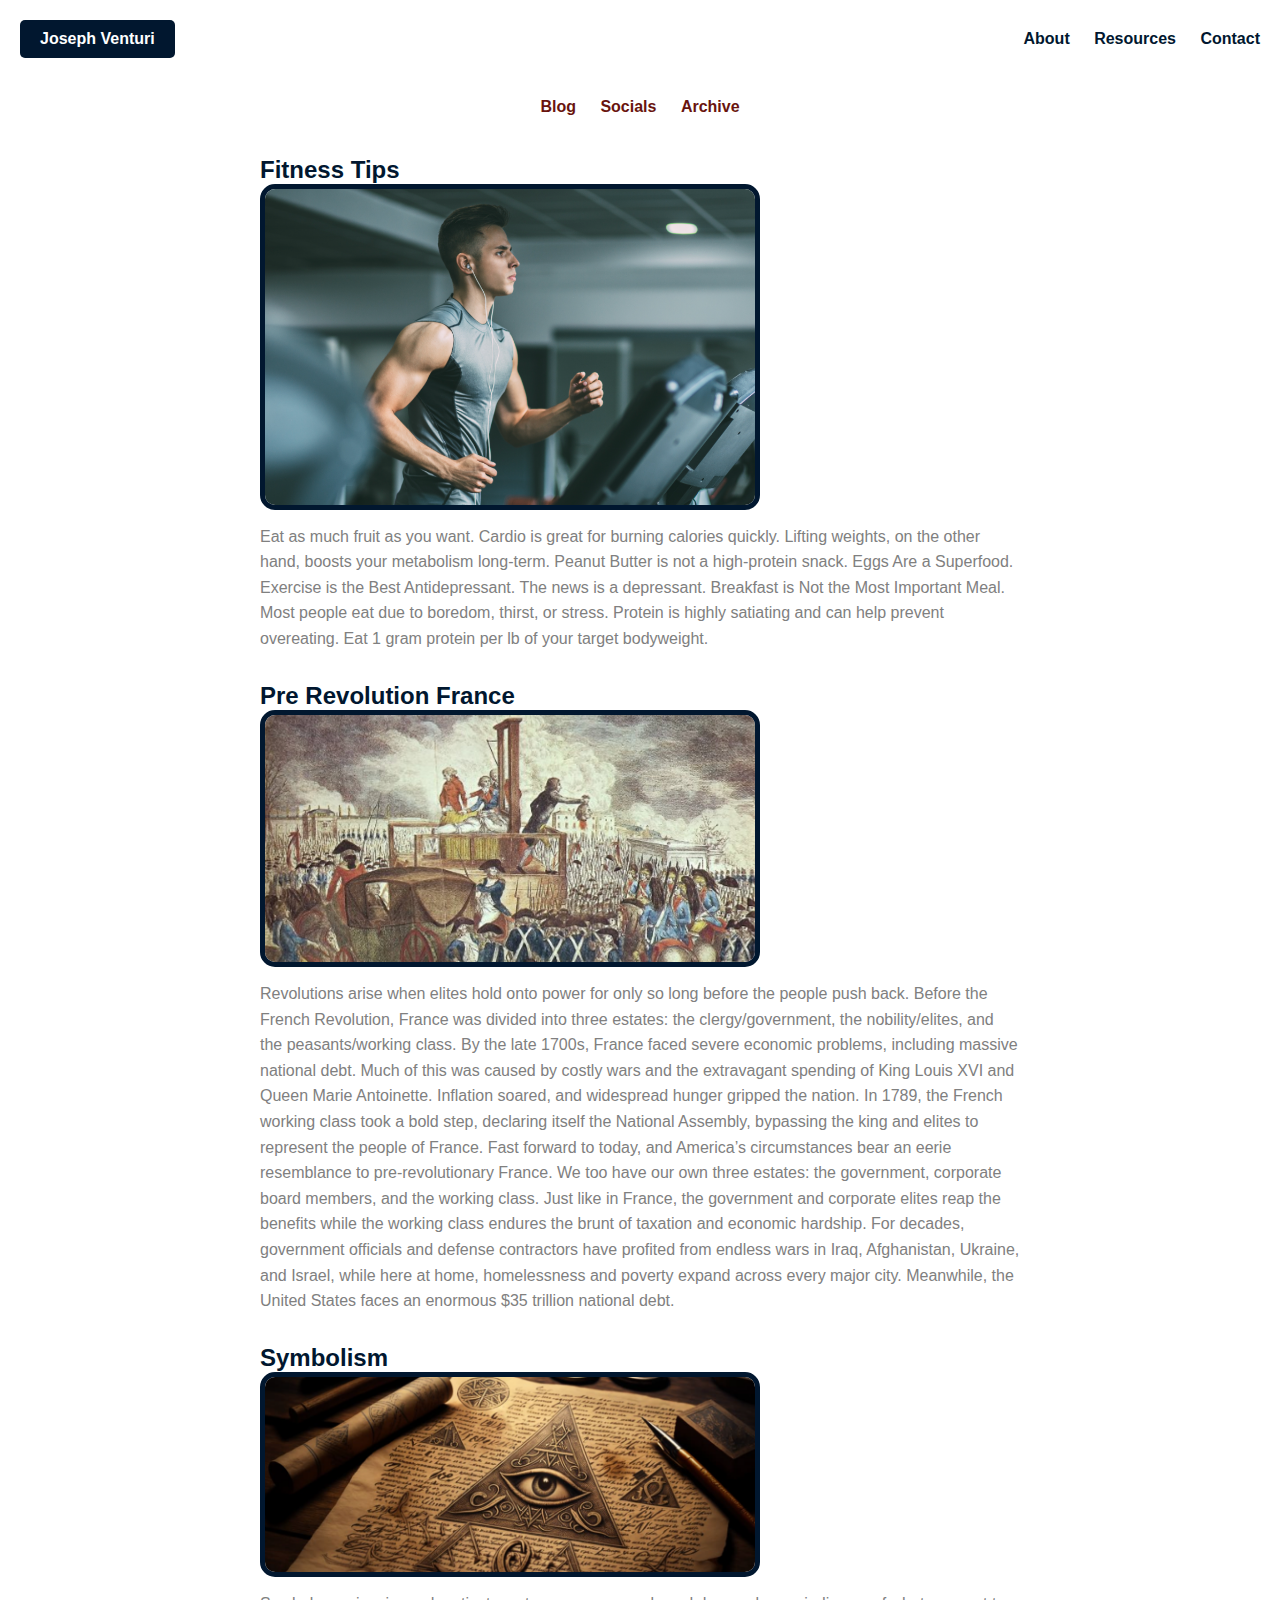
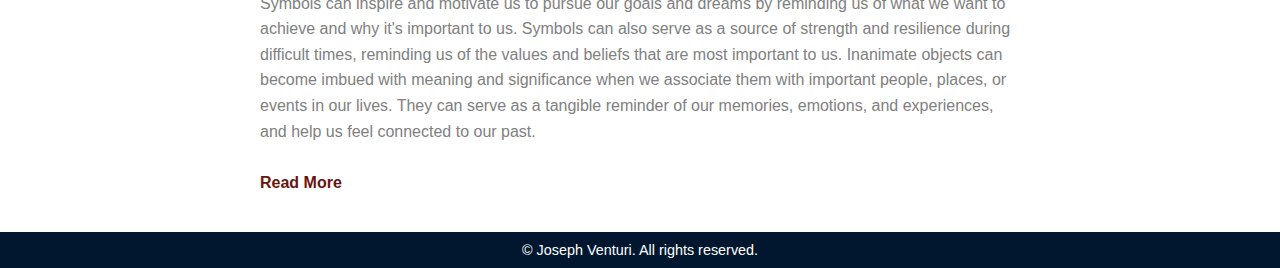
<file: index.html>
<!-- Joseph Venturi Last Worked November 25, 2024-->
<!DOCTYPE html>
<html lang="en">
<head>
    <meta charset="UTF-8">
    <meta name="viewport" content="width=device-width, initial-scale=1.0">
    <title>Joseph Venturi</title>
    <link rel="stylesheet" href="style.css">
</head>
<body>
  <div class="wrapper">
    <header>
      <a href="index.html" class="logo">Joseph Venturi</a>
      <nav class="navbar">
        <a href="about.html" aria-label="About Joseph Venturi">About</a>
        <a href="resources.html" aria-label="Resources">Resources</a>
        <a href="contact.html" aria-label="Contact">Contact</a>
      </nav>
    </header>

    <section class="social-links">
      <a href="index.html" aria-label="Joseph Venturi's Blog">Blog</a>
      <a href="socials.html" aria-label="Socials">Socials</a>
      <a href="archive.html" aria-label="Blog Archive">Archive</a>
    </section>

    <main> <!-- Place New Blog Posts Here -->
      <article class="post">
        <h2>Fitness Tips</h2>
        <img class="post-image" src="fitness.png" alt="Fitness" class="post-image">
        <p>
          Eat as much fruit as you want. Cardio is great for burning calories quickly. Lifting weights, on the other hand, boosts your metabolism long-term. Peanut Butter is not a high-protein snack. Eggs Are a Superfood. Exercise is the Best Antidepressant. The news is a depressant. Breakfast is Not the Most Important Meal. Most people eat due to boredom, thirst, or stress. Protein is highly satiating and can help prevent overeating. Eat 1 gram protein per lb of your target bodyweight.
        </p>
      </article>
      <article class="post">
        <h2>Pre Revolution France</h2>
        <img class="post-image" src="france.png" alt="France" class="post-image">
        <p>
          Revolutions arise when elites hold onto power for only so long before the people push back. Before the French Revolution, France was divided into three estates: the clergy/government, the nobility/elites, and the peasants/working class.

By the late 1700s, France faced severe economic problems, including massive national debt. Much of this was caused by costly wars and the extravagant spending of King Louis XVI and Queen Marie Antoinette. Inflation soared, and widespread hunger gripped the nation.

In 1789, the French working class took a bold step, declaring itself the National Assembly, bypassing the king and elites to represent the people of France.
Fast forward to today, and America’s circumstances bear an eerie resemblance to pre-revolutionary France.

We too have our own three estates: the government, corporate board members, and the working class. Just like in France, the government and corporate elites reap the benefits while the working class endures the brunt of taxation and economic hardship.

For decades, government officials and defense contractors have profited from endless wars in Iraq, Afghanistan, Ukraine, and Israel, while here at home, homelessness and poverty expand across every major city. Meanwhile, the United States faces an enormous $35 trillion national debt.

        </p>
      </article>
      <article class="post">
        <h2>Symbolism</h2>
        <img class="post-image" src="symbolism.png" alt="Symbols" class="post-image">
        <p>
          Symbols can inspire and motivate us to pursue our goals and dreams by reminding us of what we want to achieve and why it's important to us. Symbols can also serve as a source of strength and resilience during difficult times, reminding us of the values and beliefs that are most important to us.

          Inanimate objects can become imbued with meaning and significance when we associate them with important people, places, or events in our lives. They can serve as a tangible reminder of our memories, emotions, and experiences, and help us feel connected to our past.
        </p>
      </article>

      <div id="more-posts" style="display: none;">
        <article class="post">
          <h2>Oligarchy</h2>
          <img class="post-image" src="oligarchy.png" alt="Oligarchy" class="post-image">
          <p>
            An oligarchy is a form of government where power is concentrated in the hands of a small group, typically from a particular social or economic class.
If you asked most people what kind of government we have in the United States, they would probably say "representative democracy."
But is that really the case?
Let’s consider a few examples. The Food and Drug Administration (FDA), funded by taxpayer dollars, employs 15-20 top executives who each earn over $200,000 annually to ensure our food and drugs are safe. Yet, 6 out of 10 Americans suffer from chronic diseases.
Many of these FDA executives eventually leave their positions to sit on the advisory boards of food and pharmaceutical companies, where they are compensated between $250,000 and $400,000. This glaring conflict of interest is not unique to the FDA—similar patterns can be seen across other U.S. agencies. Executives from the Pentagon, for instance, often transition to defense contractors' boards after overseeing the purchase of weapons from those same companies.
And who’s footing the bill for all of this? The American taxpayer.
Sounds like an oligarchy to me.

          </p>
        </article>
        <article class="post">
          <h2>War Is Meant To Keep Resources Scarce</h2>
          <img class="post-image" src="war.png" alt="War Destruction" class="post-image">
          <p>
            Have you ever wondered why, in a world with such advanced technology and abundant resources, so many still live in poverty? War is often a tool for the destruction of resources, creating artificial scarcity. It helps ensure that those in power remain wealthy, while keeping others impoverished.

          </p>
        </article>
      </div>

      <a href="#" class="read-more">Read More</a>

    </main>

    <footer>
      <p aria-label="All rights reserved">&copy; Joseph Venturi. All rights reserved.</p>
    </footer>  
  </div>

  <script src="script.js"></script>
</body>
</html>
</file>
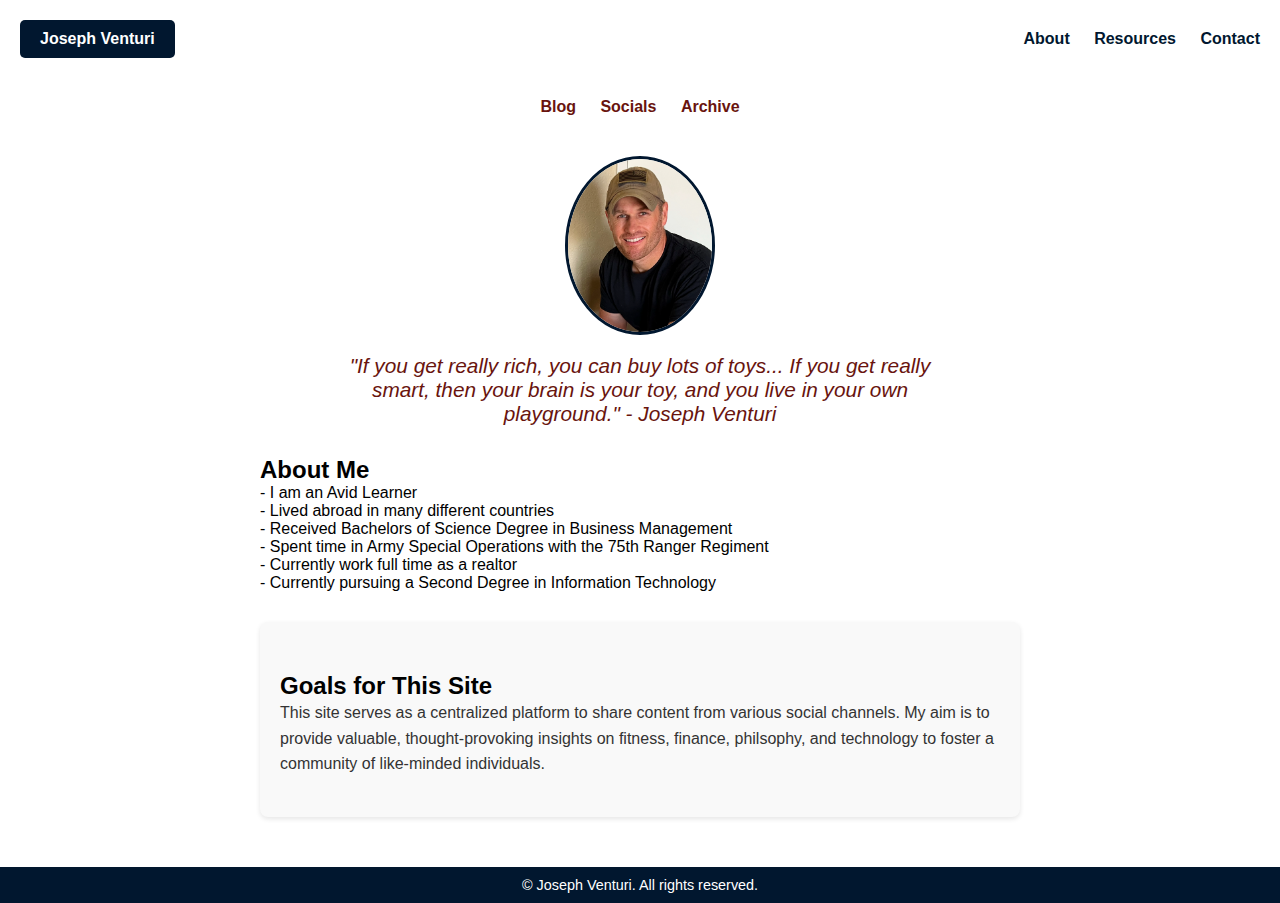
<file: about.html>
<!-- Joseph Venturi Last Worked November 25, 2024-->
<!DOCTYPE html>
<html lang="en">
<head>
    <meta charset="UTF-8">
    <meta name="viewport" content="width=device-width, initial-scale=1.0">
    <title>About Joseph Venturi</title>
    <link rel="stylesheet" href="style.css">
</head>
<body>
  <div class="wrapper">
    <header>
      <a href="index.html" class="logo">Joseph Venturi</a>
      <nav class="navbar">
        <a href="about.html" aria-label="About Joseph Venturi">About</a>
        <a href="resources.html" aria-label="Resources">Resources</a>
        <a href="contact.html" aria-label="Contact">Contact</a>
      </nav>
    </header>

    <section class="social-links">
      <a href="index.html" aria-label="Joseph Venturi's Blog">Blog</a>
      <a href="socials.html" aria-label="Socials">Socials</a>
      <a href="archive.html" aria-label="Blog Archive">Archive</a>
    </section>

    <main>
      
      <section class="profile-section">
        <img src="me.jpg" alt="Joseph Venturi's Profile Picture" class="profile-picture">
        <blockquote class="quote">
          "If you get really rich, you can buy lots of toys... If you get really smart, then your brain is your toy, and you live in your own playground." - Joseph Venturi
        </blockquote>
      </section>

      <section class="timeline">
        <h2>About Me</h2>
        <div class="timeline-item">
          <p>- I am an Avid Learner</p>
        </div>
        <div class="timeline-item">
          <p>- Lived abroad in many different countries</p>
        </div>
        <div class="timeline-item">
          <p>- Received Bachelors of Science Degree in Business Management</p>
        </div>
        <div class="timeline-item">
          <p>- Spent time in Army Special Operations with the 75th Ranger Regiment</p>
        </div>
        <div class="timeline-item">
          <p>- Currently work full time as a realtor</p>
        </div>
        <div class="timeline-item">
          <p>- Currently pursuing a Second Degree in Information Technology</p>
        </div>
      </section>

      <article class="about-section">
        <h2>Goals for This Site</h2>
        <p>
          This site serves as a centralized platform to share content from various social channels. My aim is to provide valuable, thought-provoking insights on fitness, finance, philsophy, and technology to foster a community of like-minded individuals.
        </p>
      </article>
    </main>

    <footer>
      <p aria-label="All rights reserved">&copy; Joseph Venturi. All rights reserved.</p>
    </footer>  
  </div>

  <script src="script.js"></script>
</body>
</html>
</file>
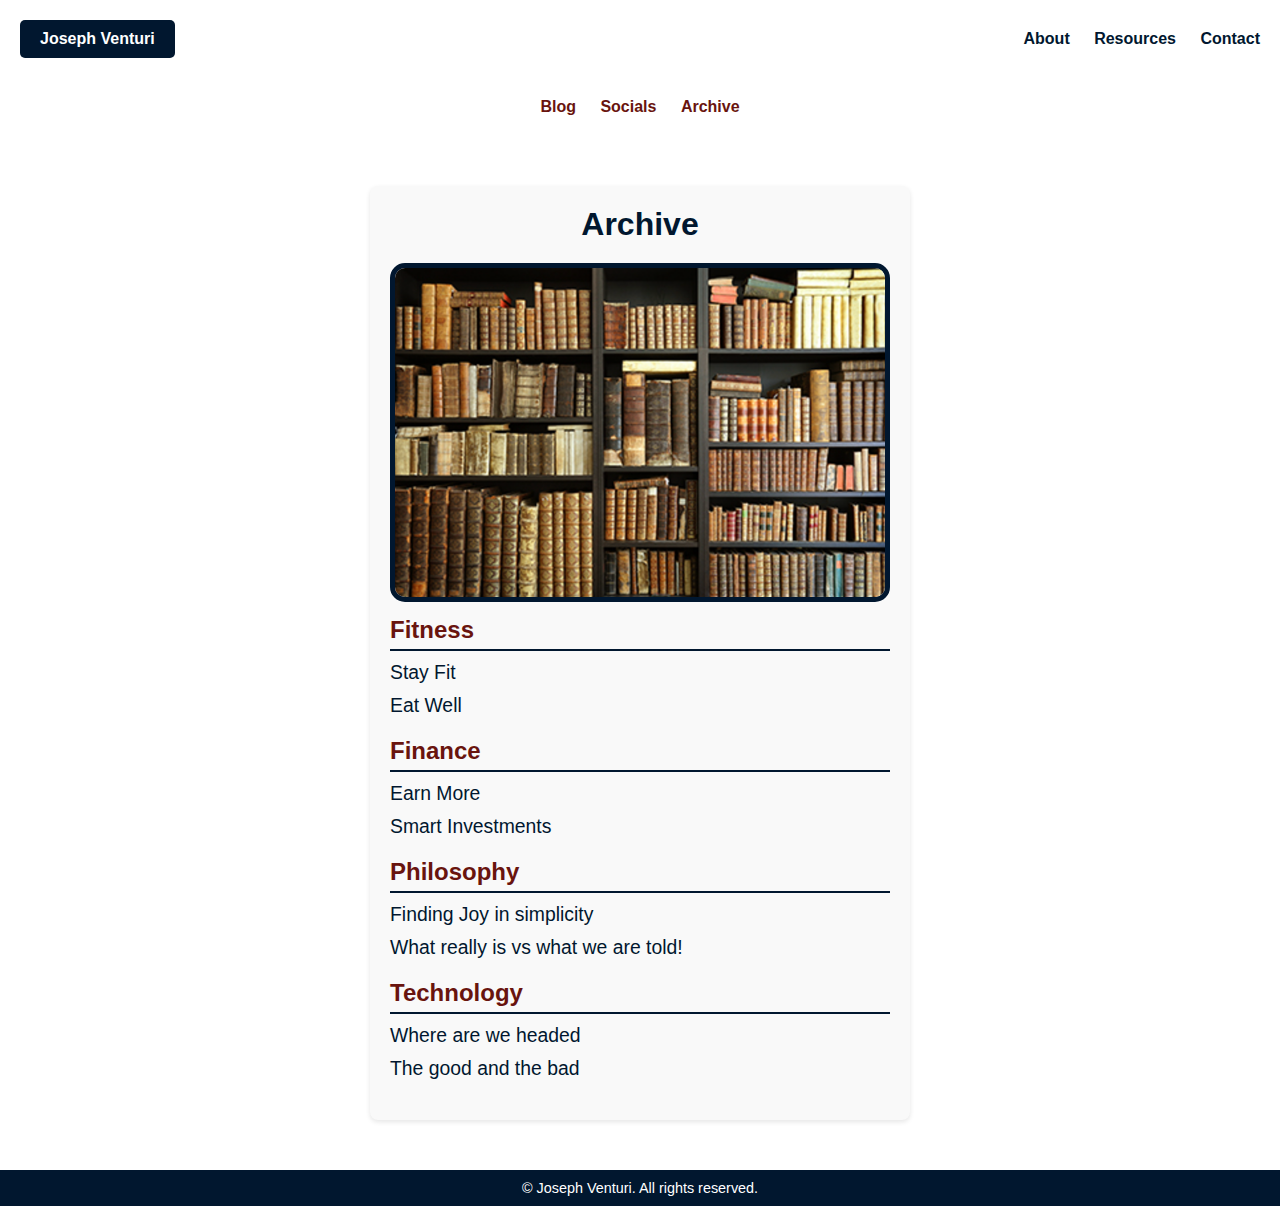
<file: archive.html>
<!-- Joseph Venturi Last Worked November 25, 2024-->
<!DOCTYPE html>
<html lang="en">
<head>
    <meta charset="UTF-8">
    <meta name="viewport" content="width=device-width, initial-scale=1.0">
    <title>Archive - Joseph Venturi</title>
    <link rel="stylesheet" href="style.css">
</head>
<body>
    <div class="wrapper">
        <header>
            <a href="index.html" class="logo">Joseph Venturi</a>
            <nav class="navbar">
                <a href="about.html" aria-label="About Joseph Venturi">About</a>
                <a href="resources.html" aria-label="Resources">Resources</a>
                <a href="contact.html" aria-label="Contact">Contact</a>
            </nav>
        </header>

        <section class="social-links">
            <a href="index.html" aria-label="Joseph Venturi's Blog">Blog</a>
            <a href="socials.html" aria-label="Socials">Socials</a>
            <a href="archive.html" aria-label="Blog Archive" class="active">Archive</a>
        </section>

        <main>
            <section class="archive-section">
                <h1>Archive</h1>
                <img class="post-image" src="Archive.png" alt="Archive" class="post-image">
                <div class="category">
                    <h2>Fitness</h2>
                    <ul>
                        <li><a href="fitness/article1.html">Stay Fit</a></li>
                        <li><a href="fitness/article2.html">Eat Well</a></li>
                    </ul>
                </div>
                <div class="category">
                    <h2>Finance</h2>
                    <ul>
                        <li><a href="finance/article1.html">Earn More</a></li>
                        <li><a href="finance/article2.html">Smart Investments</a></li>
                    </ul>
                </div>
                <div class="category">
                    <h2>Philosophy</h2>
                    <ul>
                        <li><a href="philosophy/article1.html">Finding Joy in simplicity</a></li>
                        <li><a href="philosophy/article2.html">What really is vs what we are told!</a></li>
                    </ul>
                </div>
                <div class="category">
                    <h2>Technology</h2>
                    <ul>
                        <li><a href="technology/article1.html">Where are we headed</a></li>
                        <li><a href="technology/article2.html">The good and the bad</a></li>
                    </ul>
                </div>
            </section>
        </main>

        <footer>
            <p>&copy; Joseph Venturi. All rights reserved.</p>
        </footer>
    </div>
</body>
</html>
</file>
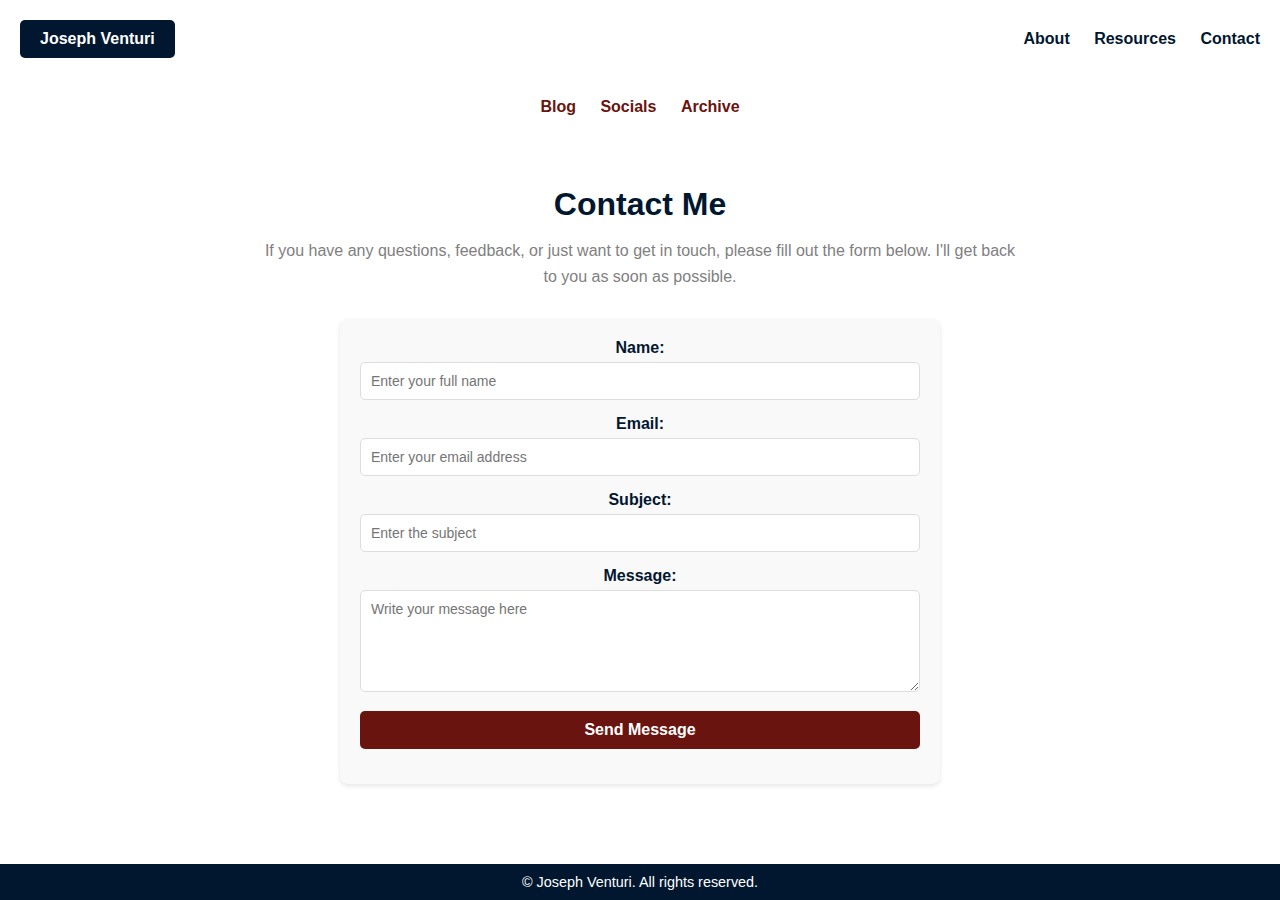
<file: contact.html>
<!-- Joseph Venturi Last Worked November 25, 2024-->
<!DOCTYPE html>
<html lang="en">
<head>
    <meta charset="UTF-8">
    <meta name="viewport" content="width=device-width, initial-scale=1.0">
    <title>Contact - Joseph Venturi</title>
    <link rel="stylesheet" href="style.css">
    <script src="script.js" defer></script>
</head>
<body>
    <div class="wrapper">
        <header>
            <a href="index.html" class="logo">Joseph Venturi</a>
            <nav class="navbar">
                <a href="about.html" aria-label="About Joseph Venturi">About</a>
                <a href="resources.html" aria-label="Resources">Resources</a>
                <a href="contact.html" aria-label="Contact" class="active">Contact</a>
            </nav>
        </header>

        <section class="social-links">
            <a href="index.html" aria-label="Joseph Venturi's Blog">Blog</a>
            <a href="socials.html" aria-label="Socials">Socials</a>
            <a href="archive.html" aria-label="Blog Archive">Archive</a>
        </section>

        <main>
            <section class="contact-section">
                <h1>Contact Me</h1>
                <p>If you have any questions, feedback, or just want to get in touch, please fill out the form below. I'll get back to you as soon as possible.</p>
                
                <form action="submit_form.php" method="POST" class="contact-form" onsubmit="validateForm(event)">
                    <div class="form-group">
                        <label for="name">Name:</label>
                        <input type="text" id="name" name="name" placeholder="Enter your full name" required>
                    </div>
                    <div class="form-group">
                        <label for="email">Email:</label>
                        <input type="email" id="email" name="email" placeholder="Enter your email address" required>
                    </div>
                    <div class="form-group">
                        <label for="subject">Subject:</label>
                        <input type="text" id="subject" name="subject" placeholder="Enter the subject" required>
                    </div>
                    <div class="form-group">
                        <label for="message">Message:</label>
                        <textarea id="message" name="message" rows="5" placeholder="Write your message here" required></textarea>
                    </div>
                    <div class="form-group">
                        <button type="submit">Send Message</button>
                    </div>
                </form>
            </section>
        </main>

        <footer>
            <p>&copy; Joseph Venturi. All rights reserved.</p>
        </footer>
    </div>
</body>
</html>
</file>
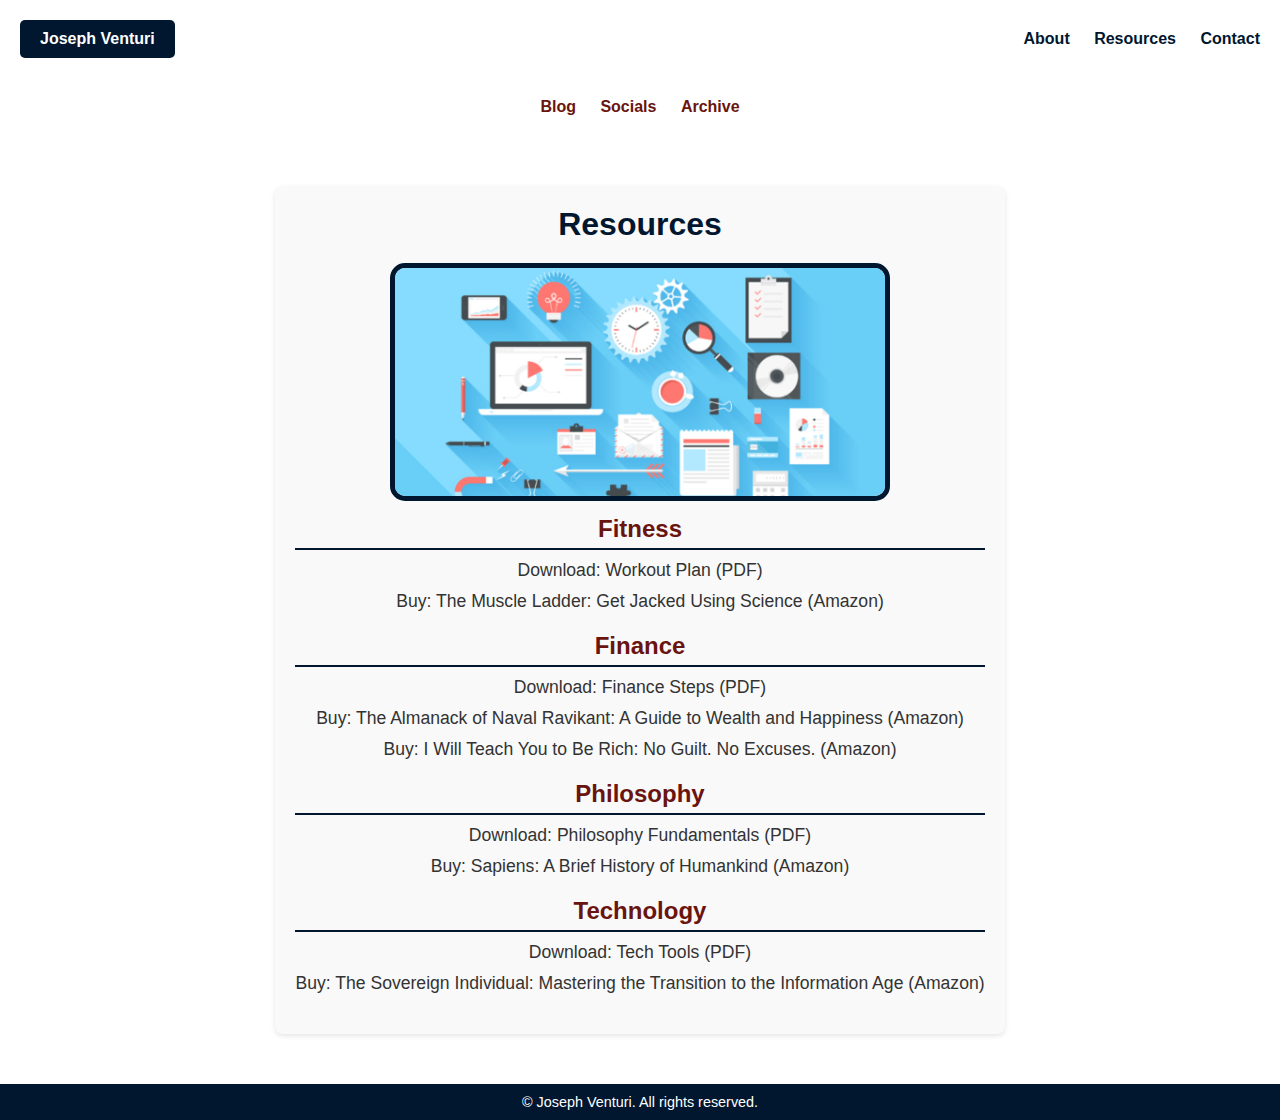
<file: resources.html>
<!-- Joseph Venturi Last Worked November 25, 2024-->
<!DOCTYPE html>
<html lang="en">
<head>
    <meta charset="UTF-8">
    <meta name="viewport" content="width=device-width, initial-scale=1.0">
    <title>Resources - Joseph Venturi</title>
    <link rel="stylesheet" href="style.css">
</head>
<body>
    <div class="wrapper">
        <header>
            <a href="index.html" class="logo">Joseph Venturi</a>
            <nav class="navbar">
                <a href="about.html" aria-label="About Joseph Venturi">About</a>
                <a href="resources.html" aria-label="Resources" class="active">Resources</a>
                <a href="contact.html" aria-label="Contact">Contact</a>
            </nav>
        </header>

        <section class="social-links">
            <a href="index.html" aria-label="Joseph Venturi's Blog">Blog</a>
            <a href="socials.html" aria-label="Socials">Socials</a>
            <a href="archive.html" aria-label="Blog Archive">Archive</a>
        </section>

        <main>
            <section class="resources-section">
                <h1>Resources</h1>
                <img class="post-image" src="resources.png" alt="resources" class="post-image">
                <div class="category">
                    <h2>Fitness</h2>
                    <ul>
                        <li><a href="Workout_Plan.pdf" download>Download: Workout Plan (PDF)</a></li>
                        <li><a href="https://www.amazon.com/Muscle-Ladder-Jacked-Using-Science/dp/1628604867/ref=sr_1_1?crid=1DJLZ1NLHW9QS&dib=eyJ2IjoiMSJ9.8yEtNe95j3L2ubQ-cbdtxXD4fhfwRTO2LuazQ1yq9FiqCOfXxoc9tEbhkGKsfdqV.gXG7M-33WxJLHsXDM1J2X8p3smQ7YKSFcDdkW-eW3Nw&dib_tag=se&keywords=jeff+nippard+muscle+ladder&qid=1732212742&sprefix=jeff+nippard%2Caps%2C205&sr=8-1" target="_blank">Buy: The Muscle Ladder: Get Jacked Using Science (Amazon)</a></li>
                    </ul>
                </div>
                <div class="category">
                    <h2>Finance</h2>
                    <ul>
                        <li><a href="Finance_Steps.pdf" download>Download: Finance Steps (PDF)</a></li>
                        <li><a href="https://www.amazon.com/Almanack-Naval-Ravikant-Wealth-Happiness/dp/1544514212/ref=sr_1_1?crid=2S52N00FUHA1K&dib=eyJ2IjoiMSJ9.[base64].Uh-zexGQozMDwyU_1xB8X6LGOcmMrT4gCBaqxuj40So&dib_tag=se&keywords=naval+ravikant&qid=1732213007&sprefix=naval+%2Caps%2C281&sr=8-1" target="_blank">Buy: The Almanack of Naval Ravikant: A Guide to Wealth and Happiness (Amazon)</a></li>
                        <li><a href="https://www.amazon.com/Will-Teach-You-Rich-Second/dp/1523505745/ref=sr_1_1?crid=3OPLMDKPEM47L&dib=eyJ2IjoiMSJ9.[base64].VHoSGbeGoq5VAuWLGmtgag4ujh2v_pW9xHPVZcFXEh8&dib_tag=se&keywords=i+will+teach+you+to+be+rich+ramit+sethi&qid=1732213109&sprefix=i+will+%2Caps%2C262&sr=8-1" target="_blank">Buy: I Will Teach You to Be Rich: No Guilt. No Excuses. (Amazon)</a></li>
                    </ul>
                </div>
                <div class="category">
                    <h2>Philosophy</h2>
                    <ul>
                        <li><a href="Philosophy_fundamentals.pdf" download>Download: Philosophy Fundamentals (PDF)</a></li>
                        <li><a href="https://www.amazon.com/Sapiens-Humankind-Yuval-Noah-Harari/dp/0062316117/ref=sr_1_1?crid=2SEM5QAJXKZX1&dib=eyJ2IjoiMSJ9.[base64].OSqlGIImqn0EwkH2whukqOg1HU6P4_33mZXGmymlFPA&dib_tag=se&keywords=sapiens+by+yuval+noah+harari&qid=1732213309&sprefix=sapiens%2Caps%2C267&sr=8-1" target="_blank">Buy: Sapiens: A Brief History of Humankind (Amazon)</a></li>
                    </ul>
                </div>
                <div class="category">
                    <h2>Technology</h2>
                    <ul>
                        <li><a href="Tech_Tools.pdf" download>Download: Tech Tools (PDF)</a></li>
                        <li><a href="https://www.amazon.com/Sovereign-Individual-Mastering-Transition-Information/dp/0684832720/ref=sr_1_1?crid=16U1G88HBJBE&dib=eyJ2IjoiMSJ9.[base64].1nlaLaElc86mBrPZRfhM8MClbelNYIChskJv_LuhEQw&dib_tag=se&keywords=the+sovereign+individual&qid=1732213599&sprefix=the+sover%2Caps%2C263&sr=8-1" target="_blank">Buy: The Sovereign Individual: Mastering the Transition to the Information Age (Amazon)</a></li>
                    </ul>
                </div>
            </section>
        </main>

        <footer>
            <p>&copy; Joseph Venturi. All rights reserved.</p>
        </footer>
    </div>
</body>
</html>
</file>
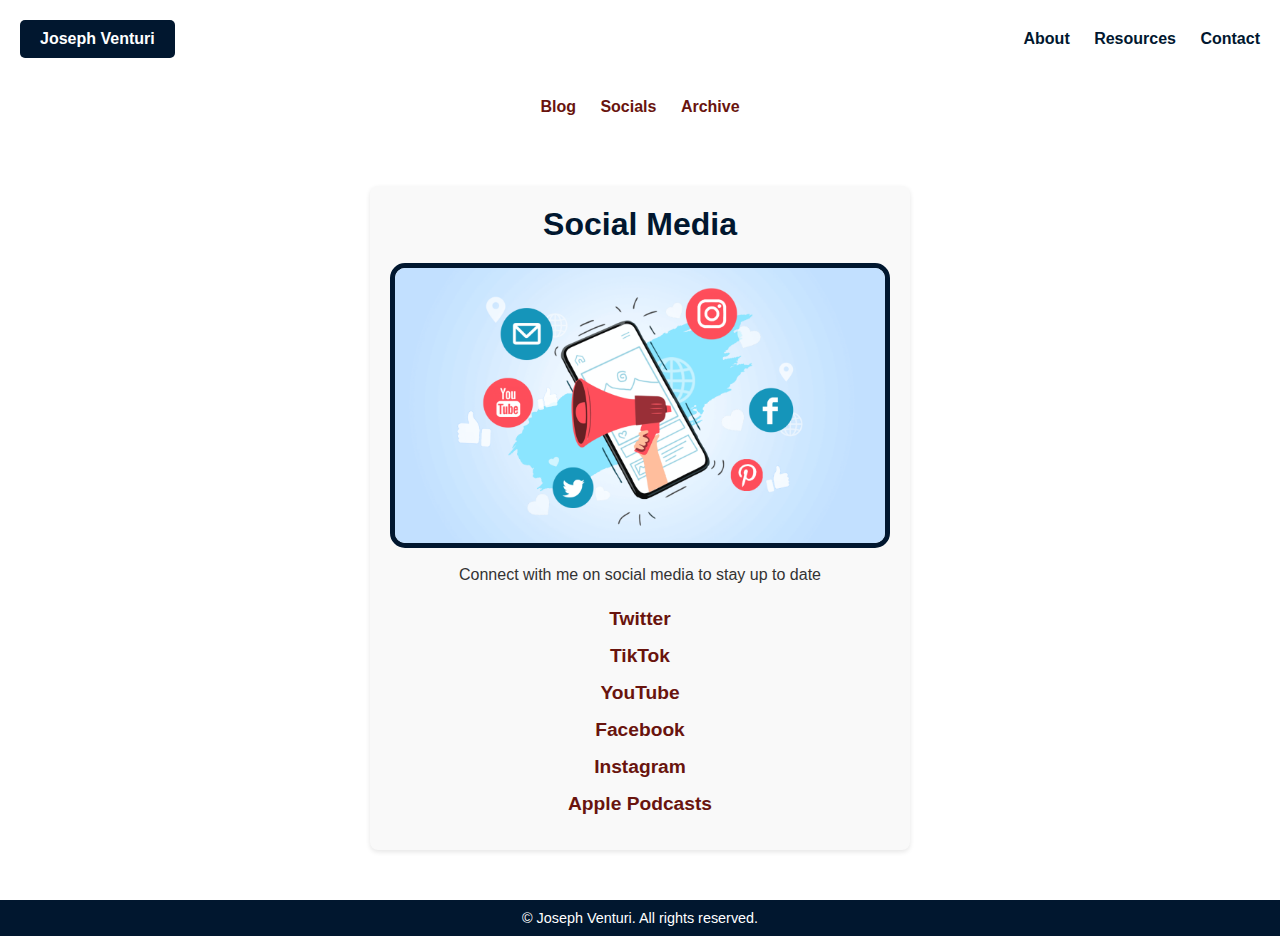
<file: socials.html>
<!-- Joseph Venturi Last Worked November 25, 2024-->
<!DOCTYPE html>
<html lang="en">
<head>
    <meta charset="UTF-8">
    <meta name="viewport" content="width=device-width, initial-scale=1.0">
    <title>Socials - Joseph Venturi</title>
    <link rel="stylesheet" href="style.css">
</head>
<body>
    <div class="wrapper">
        <header>
            <a href="index.html" class="logo">Joseph Venturi</a>
            <nav class="navbar">
                <a href="about.html">About</a>
                <a href="resources.html">Resources</a>
                <a href="contact.html">Contact</a>
            </nav>
        </header>

        <section class="social-links">
            <a href="index.html">Blog</a>
            <a href="socials.html" class="active">Socials</a>
            <a href="archive.html">Archive</a>
        </section>

        <main>
            <section class="social-section">
                <h1>Social Media</h1>
                <img class="post-image" src="social-media.png" alt="Social Media" class="post-image">
                <p>Connect with me on social media to stay up to date</p>
                <ul class="social-list">
                    <li><a href="https://twitter.com/yourhandle" target="_blank">Twitter</a></li>
                    <li><a href="https://www.tiktok.com/@yourhandle" target="_blank">TikTok</a></li>
                    <li><a href="https://www.youtube.com/c/yourchannel" target="_blank">YouTube</a></li>
                    <li><a href="https://www.facebook.com/yourpage" target="_blank">Facebook</a></li>
                    <li><a href="https://www.instagram.com/yourhandle" target="_blank">Instagram</a></li>
                    <li><a href="https://podcasts.apple.com/us/podcast/your-podcast-name/id123456789" target="_blank">Apple Podcasts</a></li>
                </ul>
            </section>
        </main>

        <footer>
            <p>&copy; Joseph Venturi. All rights reserved.</p>
        </footer>
    </div>
</body>
</html>
</file>
<file: style.css>
/* Joseph Venturi Last Worked on November 25, 2024 */

/* Blog Page Styles */
* {
  margin: 0;
  padding: 0;
  box-sizing: border-box;
  font-family: Arial, sans-serif;
 }
 
 .wrapper {
  min-height: 100vh;
  flex: 1;
  display: flex;
  flex-direction: column;
 }
 
 header {
  display: flex;
  justify-content: space-between;
  align-items: center;
  padding: 20px;
  }
 
 .logo {
  color: #fff;
  background-color:#01172f;
  padding: 10px 20px;
  border-radius: 5px;
  font-weight: bold;
  text-decoration: none;
 }
 
 .navbar a {
  color:#01172f;
  text-decoration: none;
  margin-left: 20px;
  font-weight: bold;
 }
 
 .social-links {
  text-align: center;
  margin: 20px 0;
 }
 
 .social-links a {
  color: #69140e;
  margin: 0 10px;
  font-weight: bold;
  text-decoration: none;
 }
 
 main {
  max-width: 800px;
  margin: 0 auto;
  padding: 20px;
  flex: 1;
 }
 
 .post {
  margin-bottom: 30px;
 }
 
 .post h2 {
  color: #01172f;
  font-weight: bold;
 }
 
 .post p {
  color: grey;
  line-height: 1.6;
 }
 
 .read-more {
  display: block;
  text-align: left;
  color: #69140e;
  font-weight: bold;
  text-decoration: none;
  margin: 20px 0;
 }
 
 footer {
  background-color: #01172f;
  color: #fff;
  padding: 10px;
  text-align: center;
  font-size: 0.9em;
 }

 .post-image {
  width: 500px;
  height: auto;
  margin-bottom: 10px;
  border-radius: 15px;
  border: 5px solid #01172f;
}


 /* About Page Styles */
 .profile-section {
  text-align: center;
  margin-bottom: 30px;
}

.profile-picture {
  width: 150px;
  height: auto;
  border-radius: 50%;
  border: 3px solid #01172f;
  margin-bottom: 15px;
}

.quote {
  font-size: 1.3em;
  color: #69140e;
  font-style: italic;
  max-width: 600px;
  margin: 0 auto;
}

.about-section p {
  margin-bottom: 15px; 
}

.about-section h2 {
  margin-top: 30px; 
}


/* Contact Page Styles */
.contact-section {
  margin: 30px auto;
  text-align: center;
}

.contact-section h1 {
  font-size: 2em;
  color: #01172f;
  margin-bottom: 15px;
}

.contact-section p {
  font-size: 1em;
  color: grey;
  margin-bottom: 30px;
  line-height: 1.6;
}

.contact-form {
  max-width: 600px;
  margin: 0 auto;
  padding: 20px;
  background: #f9f9f9;
  border-radius: 8px;
  box-shadow: 0 2px 5px rgba(0, 0, 0, 0.1);
}

.form-group {
  margin-bottom: 15px;
}

.form-group label {
  display: block;
  color: #01172f;
  font-weight: bold;
  margin-bottom: 5px;
}

.form-group input[type="text"],
.form-group input[type="email"],
.form-group textarea {
  width: 100%;
  padding: 10px;
  font-size: 14px;
  border: 1px solid #ddd;
  border-radius: 5px;
  background: #fff;
}

textarea {
  resize: vertical;
}

button {
  width: 100%;
  padding: 10px;
  background-color: #69140e;
  color: #fff;
  font-size: 16px;
  font-weight: bold;
  border: none;
  border-radius: 5px;
  cursor: pointer;
  transition: background-color 0.3s ease;
}

button:hover {
  background-color: #01172f;
}

/* Archive Page Styles */
.archive-section {
  margin: 30px auto;
  text-align: left;
  max-width: 800px;
}

.archive-section h1 {
  text-align: center;
  font-size: 2em;
  color: #01172f;
  margin-bottom: 20px;
}

.archive-section .category {
  margin-bottom: 30px;
}

.archive-section .category h2 {
  font-size: 1.5em;
  color: #69140e;
  margin-bottom: 10px;
  border-bottom: 2px solid #01172f;
  padding-bottom: 5px;
}

.archive-section .category ul {
  list-style: none;
  padding-left: 0;
}

.archive-section .category ul li {
  margin: 10px 0;
}

.archive-section .category ul li a {
  color: #01172f;
  text-decoration: none;
  font-size: 1.1em;
  transition: color 0.3s ease, text-decoration 0.3s ease;
}

.archive-section .category ul li a:hover {
  color: #69140e;
  text-decoration: underline;
}

/* Resources Page Styles */
.resources-section {
  margin: 30px auto;
  text-align: center;
  max-width: 800px;
}

.resources-section h1 {
  text-align: center;
  font-size: 2em;
  color: #01172f;
  margin-bottom: 20px;
}

.resources-section .category {
  margin-bottom: 30px;
}

.resources-section .category h2 {
  font-size: 1.5em;
  color: #69140e;
  margin-bottom: 10px;
  border-bottom: 2px solid #01172f;
  padding-bottom: 5px;
}

.resources-section .category ul {
  list-style: none;
  padding-left: 0;
}

.resources-section .category ul li {
  margin: 10px 0;
}

.resources-section .category ul li a {
  color: #01172f;
  text-decoration: none;
  font-size: 1em;
  transition: color 0.3s ease, text-decoration 0.3s ease;
}

.resources-section .category ul li a:hover {
  color: #69140e;
  text-decoration: underline;
}

/* Socials Page Styles */
.social-section {
  margin: 30px auto;
  text-align: center;
  max-width: 600px;
}

.social-section h1 {
  font-size: 2em;
  color: #01172f;
  margin-bottom: 15px;
}

.social-section p {
  font-size: 1em;
  color: grey;
  margin-bottom: 20px;
  line-height: 1.6;
}

.social-list {
  list-style: none;
  padding: 0;
}

.social-list li {
  margin: 15px 0;
}

.social-list li a {
  text-decoration: none;
  color: #69140e;
  font-size: 1.3em;
  font-weight: bold;
  transition: color 0.3s ease, transform 0.3s ease;
}

.social-list li a:hover {
  color: #01172f;
  transform: scale(1.1);
}


/* Archive cont. */
.archive-section {
    max-width: 800px;
    margin: 30px auto;
    background: #f9f9f9; 
    padding: 20px;
    border-radius: 8px; 
    box-shadow: 0 2px 5px rgba(0, 0, 0, 0.1); 
}

.archive-section h1 {
    text-align: center;
    font-size: 2em;
    color: #01172f;
    margin-bottom: 20px;
}

.archive-section .category {
    margin-bottom: 20px;
}

.archive-section .category h2 {
    font-size: 1.5em;
    color: #69140e;
    margin-bottom: 10px;
    border-bottom: 2px solid #01172f;
    padding-bottom: 5px;
}

.archive-section .category ul {
    list-style: none;
    padding-left: 0;
}

.archive-section .category ul li {
    margin: 10px 0;
    font-size: 1.1em;
    color: #333;
}

/* Resources Cont. */
.resources-section {
  max-width: 800px;
  margin: 30px auto;
  background: #f9f9f9; 
  padding: 20px;
  border-radius: 8px; 
  box-shadow: 0 2px 5px rgba(0, 0, 0, 0.1); 
}

.resources-section h1 {
  text-align: center;
  font-size: 2em;
  color: #01172f;
  margin-bottom: 20px;
}

.resources-section .category {
  margin-bottom: 20px;
}

.resources-section .category h2 {
  font-size: 1.5em;
  color: #69140e;
  margin-bottom: 10px;
  border-bottom: 2px solid #01172f;
  padding-bottom: 5px;
}

.resources-section .category ul {
  list-style: none;
  padding-left: 0;
}

.resources-section .category ul li {
  margin: 10px 0;
  font-size: 1.1em;
}

.resources-section .category ul li a {
  text-decoration: none;
  color: #333;
  transition: color 0.3s ease;
}

.resources-section .category ul li a:hover {
  color: #69140e;
}

/* Socials cont. */
.social-section {
  max-width: 800px;
  margin: 30px auto;
  background: #f9f9f9; 
  padding: 20px;
  border-radius: 8px; 
  box-shadow: 0 2px 5px rgba(0, 0, 0, 0.1); 
  text-align: center;
}

.social-section h1 {
  font-size: 2em;
  color: #01172f;
  margin-bottom: 20px;
}

.social-section p {
  font-size: 1em;
  color: #333;
  margin-bottom: 20px;
  line-height: 1.6;
}

.social-list {
  list-style: none;
  padding: 0;
  margin: 0;
}

.social-list li {
  margin: 15px 0;
}

.social-list li a {
  text-decoration: none;
  color: #69140e;
  font-size: 1.2em;
  font-weight: bold;
  transition: color 0.3s ease;
}

.social-list li a:hover {
  color: #01172f;
}

/* About cont. */
.about-section {
  max-width: 800px;
  margin: 30px auto;
  background: #f9f9f9; 
  padding: 20px;
  border-radius: 8px; 
  box-shadow: 0 2px 5px rgba(0, 0, 0, 0.1); 
}

.about-section h1 {
  font-size: 2em;
  color: #01172f;
  text-align: center;
  margin-bottom: 20px;
}

.about-section p {
  font-size: 1em;
  color: #333;
  line-height: 1.6;
  margin-bottom: 20px;
}

.profile-section {
  text-align: center;
  margin-bottom: 30px;
}

.profile-picture {
  width: 150px;
  height: auto;
  border-radius: 50%;
  border: 3px solid #01172f;
  margin-bottom: 15px;
}

.quote {
  font-size: 1.3em;
  color: #69140e;
  font-style: italic;
  max-width: 600px;
  margin: 0 auto;
  text-align: center;
}
</file>
